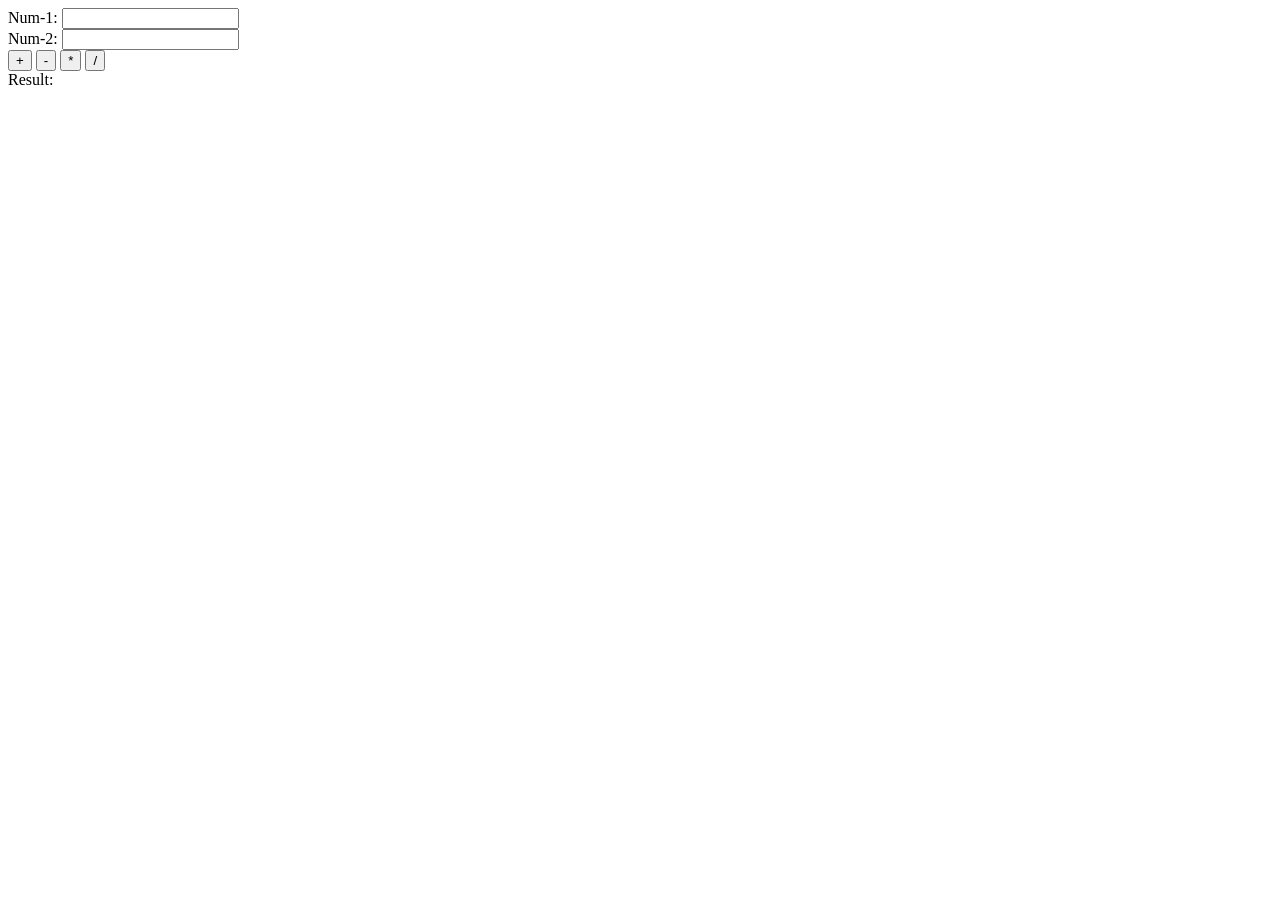
<file: Final/web07/index.html>
<!DOCTYPE html>
<html lang="en">
<head>
    <meta charset="UTF-8">
    <meta name="viewport" content="width=device-width, initial-scale=1.0">
    <title>Document</title>
</head>
<body>
    Num-1: <input type="text" id="txt1"><br>
    Num-2: <input type="text" id="txt2"><br>
    <button onclick="calculate('+')">+</button>
    <button onclick="calculate('-')">-</button>
    <button onclick="calculate('*')">*</button>
    <button onclick="calculate('/')">/</button><br>
    Result: <label id="lbl1"></label>

</body>
<script>
    function calculate(op){
        let x = Number(document.getElementById('txt1').value);
        let y = Number(document.getElementById('txt2').value);
        let result;
        if(op == '+'){
            result = x + y;
        }
        else if(op == '-'){
            result = x - y;
        }
        else if(op == '*'){
            result = x * y;
        }
        else if(op == '/'){
            result = x / y;
        }
        document.getElementById('lbl1').innerText = result;
    }
</script>
</html>
</file>
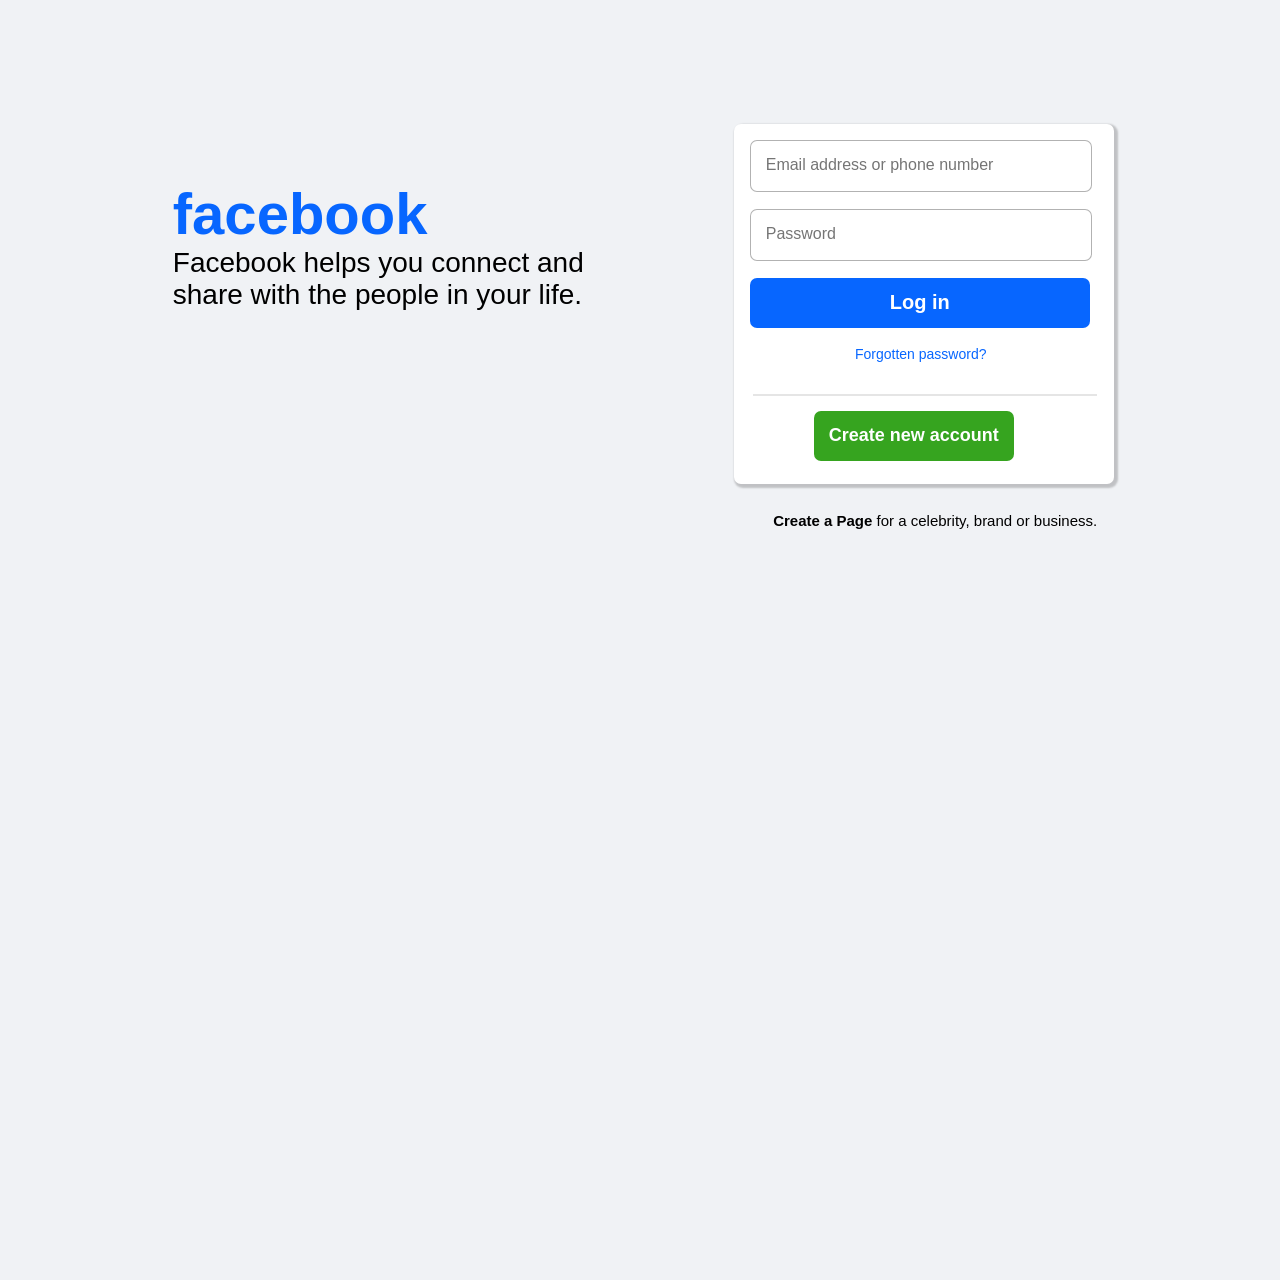
<file: MID Practice/Facebook/index.html>
<!DOCTYPE html>
<html lang="en">
<head>
    <meta charset="UTF-8">
    <meta name="viewport" content="width=device-width, initial-scale=1.0">
    <title>Document</title>
    <link rel="stylesheet" href="style.css">
</head>
<body>
    <div id="left_side">
<div id="text_left"><p style="color: #0766FF; font-size: 58px; font-weight: bold; font-family: Arial, Helvetica, sans-serif;">facebook</p>
<p style="font-size: 28px; font-family: Arial, Helvetica, sans-serif;">Facebook helps you connect and share with the people in your life.</p>
</div>
   
</div>
    <div id="right_side">
        <div id="div1">
            <table id="tbl1">
                    <tr><td><input class="txt12" type="text" placeholder="Email address or phone number"></td></tr>
                    <tr><td><input class="txt12" type="password" placeholder="Password"></td></tr>
                    <tr><td><button type="submit" id="btn1"> Log in</button></td></tr>
                    <tr><td align="center"><a href="" id="link_forgot">Forgotten password?</a></tr>
            </table>
            <hr style="width: 90%; margin-left: 5%; border: 1px solid rgba(0,0,0,0.1);">
            <button style="margin: 15px 0 0 80px;" type="submit" id="btn2"> Create new account</button>
        </div>
        <p id="bottom_text"><a href="" id="bottom_url">Create a Page</a> for a celebrity, brand or business.</p>
    </div>    
</body>
</html>
</file>
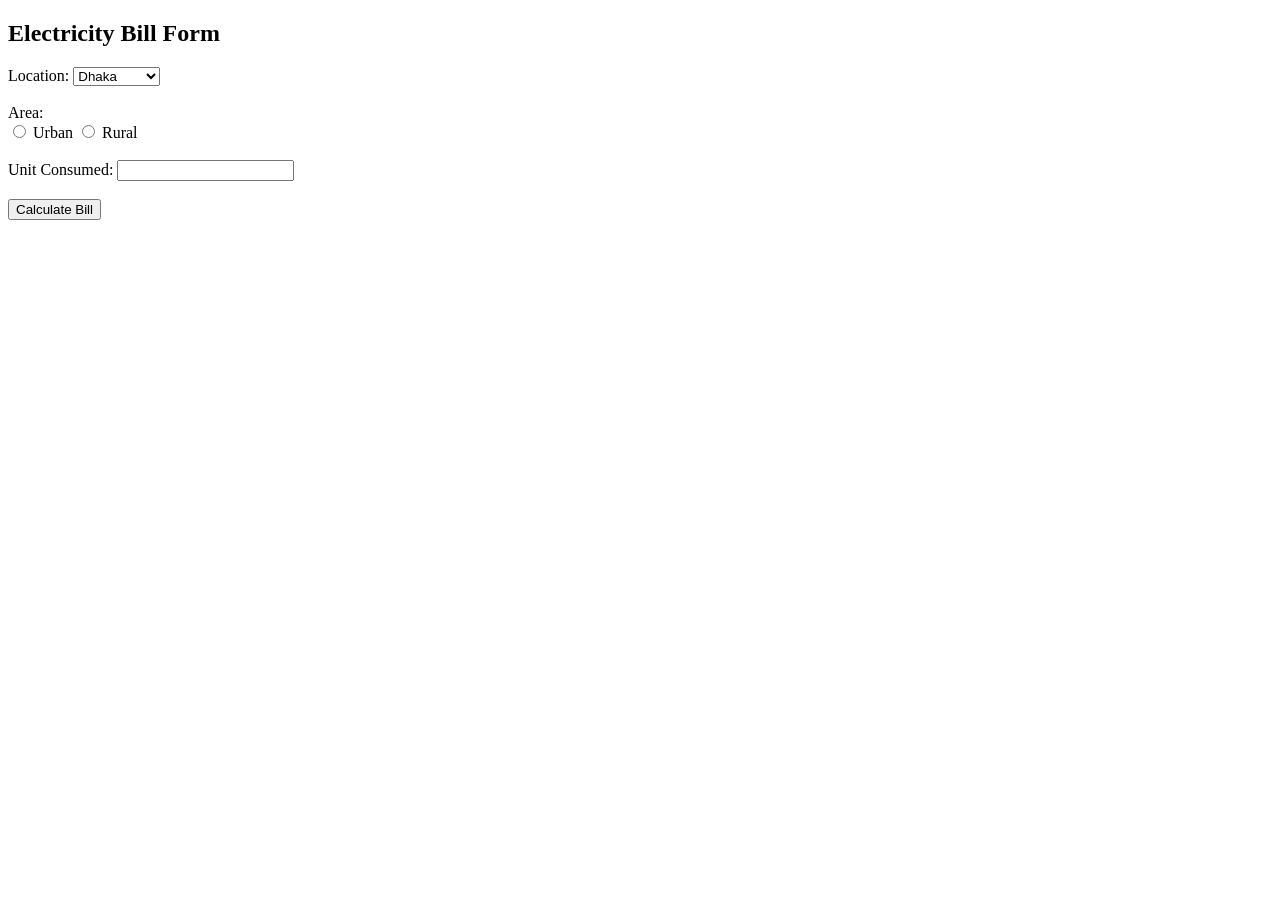
<file: Final Practics/spring_24/qn3/index.html>
<!DOCTYPE html>
<html>
<head>
    <title>Electricity Bill Calculator</title>
</head>
<body>

    <h2>Electricity Bill Form</h2>

    <form method="POST" action="bill.php">
        <label>Location:</label>
        <select name="location" required>
            <option value="Dhaka">Dhaka</option>
            <option value="Chittagong">Chittagong</option>
        </select><br><br>

        <label>Area:</label><br>
        <input type="radio" name="area" value="Urban" required> Urban
        <input type="radio" name="area" value="Rural"> Rural<br><br>

        <label>Unit Consumed:</label>
        <input type="number" name="unit" required><br><br>

        <input type="submit" value="Calculate Bill">
    </form>

</body>
</html>
</file>
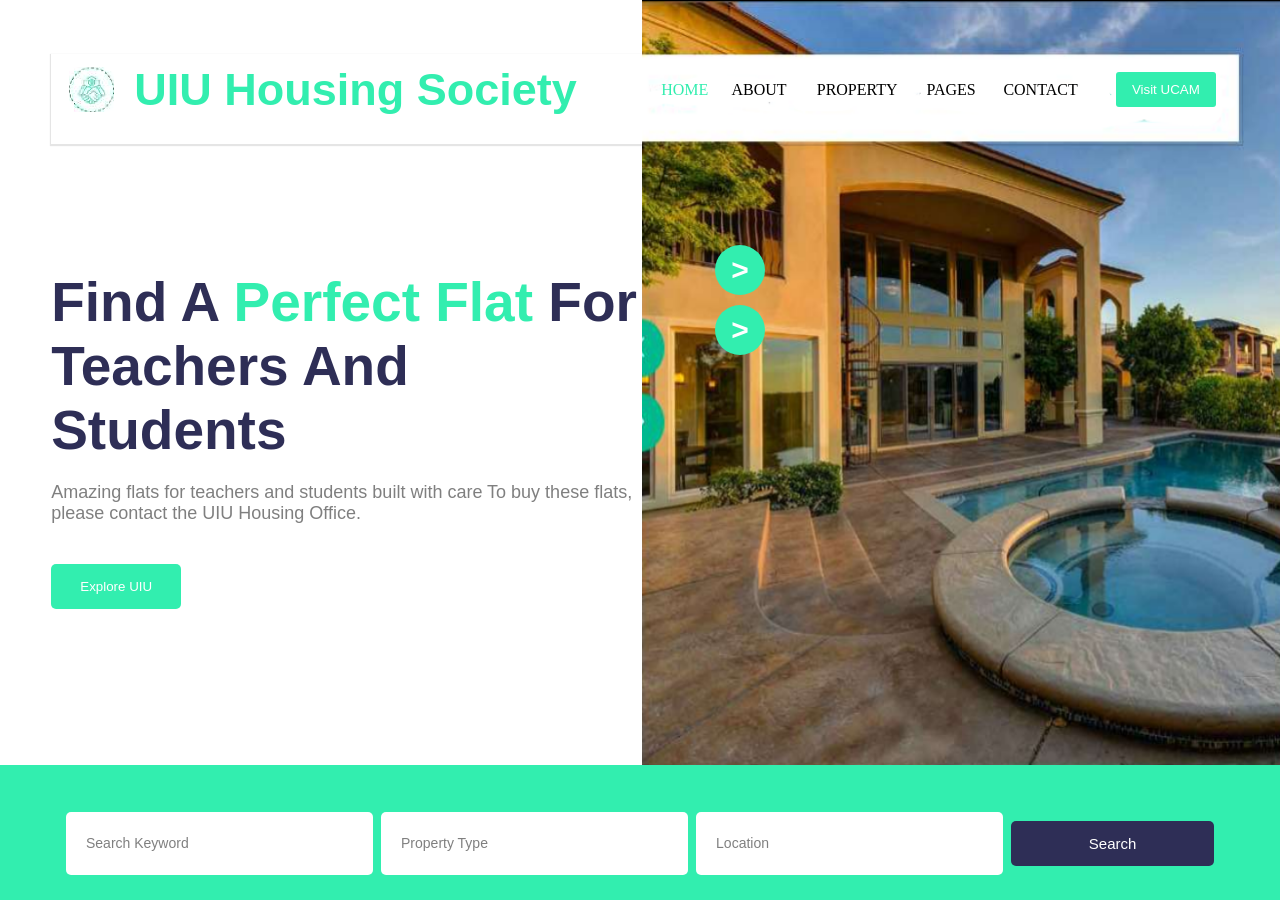
<file: MID Practice/for mid/prototype-1/index.html>
<!DOCTYPE html>
<html lang="en">

<head>
  <meta charset="UTF-8" />
  <meta name="viewport" content="width=device-width, initial-scale=1.0" />
  <title>UIU Housing Society</title>
  <link rel="stylesheet" href="style.css" />
</head>

<body>
  <div id="nav" style="border: 0; box-shadow: 0px 1px 1px 1px rgba(0, 0, 0, 0.1)">
    <div style="width: 50%; height: 10vh; float: left">
      <img src="logo.png" alt="" style="
            float: inline-start;
            width: 45px;
            height: 45px;
            margin-left: 18px;
            margin-top: 13px;
          " />
      <p style="
            padding-left: 20px;
            padding-top: 10px;
            float: inline-start;
            font-family: Arial, Helvetica, sans-serif;
            font-weight: bold;
            font-size: 45px;
            color: rgb(50, 238, 175);
          ">
        UIU Housing Society
      </p>
    </div>
    <div style="width: 50%; height: 10vh; float: right">
      <table style="
            width: 99%;
            margin-left: 0.5%;
            margin-right: 0.5%;
            margin-top: 16px;
            margin-bottom: 5px;
          ">
        <tr align="center">
          <td align="center">
            <a href="" style="text-decoration: none; color: rgb(50, 238, 175)">HOME</a>
          </td>
          <td align="center">
            <a href="" style="text-decoration: none; color: black">ABOUT</a>
          </td>
          <td align="center">
            <a href="" style="text-decoration: none; color: black">PROPERTY</a>
          </td>
          <td align="center">
            <a href="" style="text-decoration: none; color: black">PAGES</a>
          </td>
          <td align="center">
            <a href="" style="text-decoration: none; color: black">CONTACT</a>
          </td>
          <td align="center">
            <button id="visit">Visit UCAM</button>
          </td>
        </tr>
      </table>
    </div>
  </div>
  <div id="left">
    <div id="left_content">
      <p id="main_text">
        Find A <font color="#32eeaf">Perfect Flat</font> For Teachers And
        Students
      </p>
      <p id="sub_text">
        Amazing flats for teachers and students built with care To buy these
        flats,<br />please contact the UIU Housing Office.
      </p>
      <button id="explore">Explore UIU</button>
    </div>
  </div>
  <div id="right">
    <img src="right-image.png" alt="" style="width: 100%; height: 85vh" />
  </div>
  <div id="bottom">
    <table>
      <tr>
        <td class="bottom_td">
          <input type="text" class="input_field" placeholder="Search Keyword" />
        </td>
        <td class="bottom_td">
          <input type="text" class="input_field" placeholder="Property Type" />
        </td>
        <td class="bottom_td">
          <input type="text" class="input_field" placeholder="Location" />
        </td>
        <td class="bottom_td" style="padding-right: 0%; width: 17.5%">
          <input type="submit" id="search" value="Search" />
        </td>
      </tr>
    </table>
  </div>
  <button class="arrow" style="top: 245px; left: 715px">></button>
  <buttonr class="arrow" style="top: 305px; left: 715px">></buttonr>
</body>

</html>
</file>
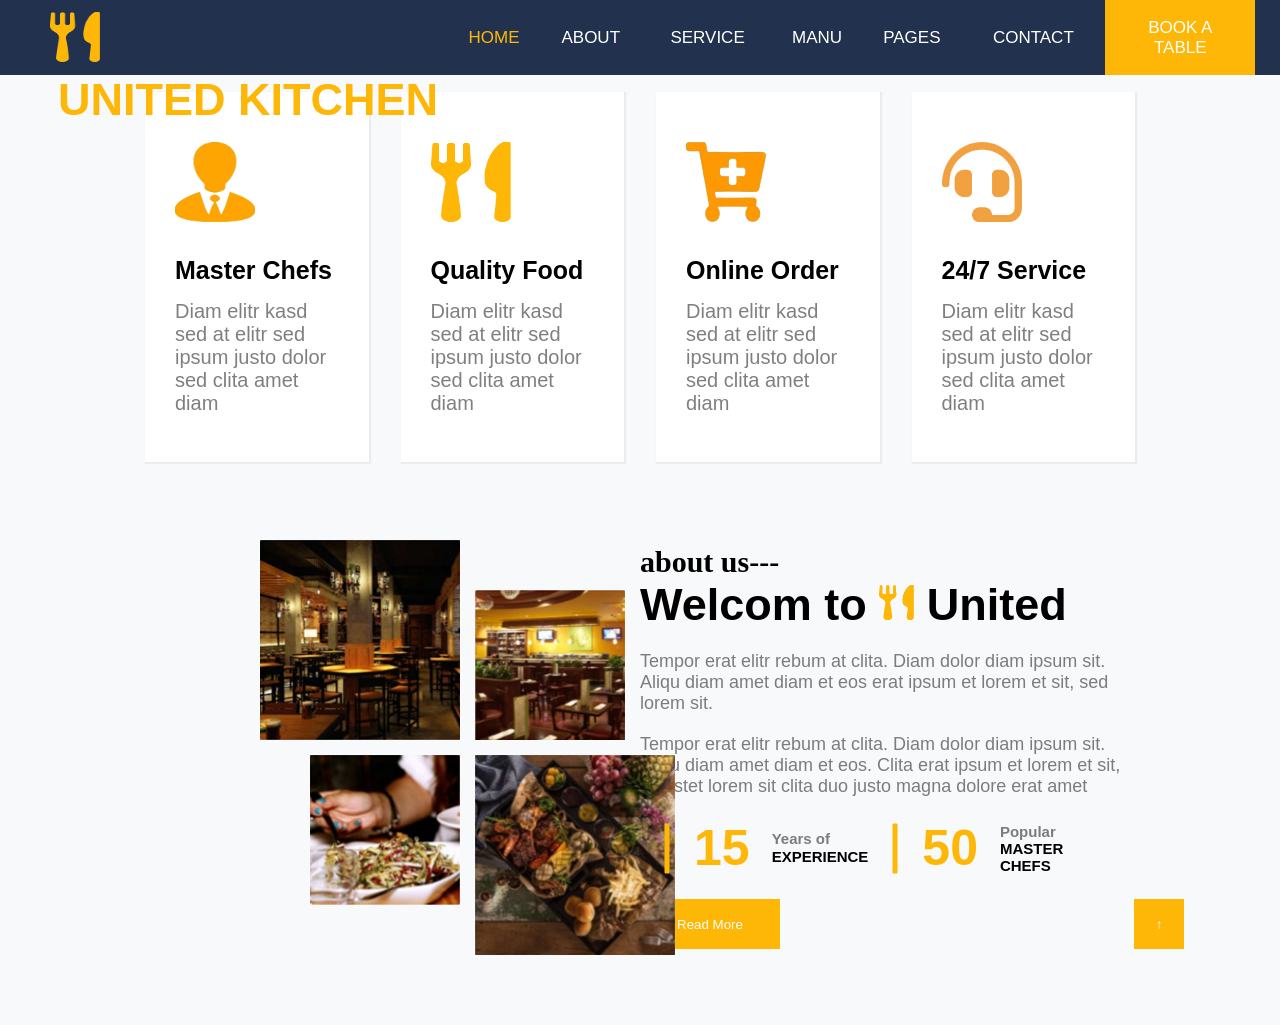
<file: MID Practice/for mid/prototype-2/index.html>
<!DOCTYPE html>
<html lang="en">

<head>
  <meta charset="UTF-8" />
  <meta name="viewport" content="width=device-width, initial-scale=1.0" />
  <title>United Kitchen</title>
  <link rel="stylesheet" href="style.css" />
</head>

<body style="background-color: #f8f9fa">
  <div id="navbar">
    <div id="leftnav">
      <img src="logo.png" alt="" id="logo" />
      <p id="title">UNITED KITCHEN</p>
    </div>
    <div id="rightnav">
      <table id="navtable">
        <tr id="navtr">
          <td align="center" class="navtd">
            <a class="navtext" href="" style="color: #feb707">HOME</a>
          </td>
          <td align="center" class="navtd">
            <a class="navtext" href="">ABOUT</a>
          </td>
          <td align="center" class="navtd">
            <a class="navtext" href="">SERVICE</a>
          </td>
          <td align="center" class="navtd">
            <a class="navtext" href="">MANU</a>
          </td>
          <td align="center" class="navtd">
            <a class="navtext" href="">PAGES</a>
          </td>
          <td align="center" class="navtd">
            <a class="navtext" href="">CONTACT</a>
          </td>
        </tr>
      </table>
      <button id="navbtn">BOOK A<br />TABLE</button>
    </div>
  </div>
  <div id="carddiv">
    <table id="cardtable">
      <tr id="cardtr">
        <td class="cardtd">
          <div class="card">
            <img src="chefs.png" alt="" class="cardimg" />
            <p class="cardtitle">Master Chefs</p>
            <p class="cardtext">
              Diam elitr kasd sed at elitr sed ipsum justo dolor sed clita
              amet diam
            </p>
          </div>
        </td>
        <td class="cardtd">
          <div class="card">
            <img src="logo.png" alt="" class="cardimg" />
            <p class="cardtitle">Quality Food</p>
            <p class="cardtext">
              Diam elitr kasd sed at elitr sed ipsum justo dolor sed clita
              amet diam
            </p>
          </div>
        </td>
        <td class="cardtd">
          <div class="card">
            <img src="order.png" alt="" class="cardimg" />
            <p class="cardtitle">Online Order</p>
            <p class="cardtext">
              Diam elitr kasd sed at elitr sed ipsum justo dolor sed clita
              amet diam
            </p>
          </div>
        </td>
        <td class="cardtd">
          <div class="card">
            <img src="service.png" alt="" class="cardimg" />
            <p class="cardtitle">24/7 Service</p>
            <p class="cardtext">
              Diam elitr kasd sed at elitr sed ipsum justo dolor sed clita
              amet diam
            </p>
          </div>
        </td>
      </tr>
    </table>
  </div>
  <div style="width: 100%; height: 550px">
    <div id="b-left">
      <img src="T-L.png" alt="" style="
            height: 200px;
            width: 200px;
            position: absolute;
            top: 540px;
            left: 260px;
          " />
      <img src="T-R.png" alt="" style="
            height: 150px;
            width: 150px;
            position: absolute;
            top: 590px;
            left: 475px;
          " />
      <img src="B-L.png" alt="" style="
            height: 150px;
            width: 150px;
            position: absolute;
            top: 755px;
            left: 310px;
          " />
      <img src="B-R.png" alt="" style="
            height: 200px;
            width: 200px;
            position: absolute;
            top: 755px;
            left: 475px;
          " />
    </div>
    <div id="b-right">
      <p style="
            font-family: 'Dancing Script', cursive;
            font-weight: bold;
            font-size: 30px;
          ">
        about us---
      </p>
      <p style="
            font-family: Arial, Helvetica, sans-serif;
            font-weight: bold;
            font-size: 45px;
          ">
        Welcom to
        <img src="logo.png" alt="" style="height: 35px; width: 35px" /> United
      </p>
      <p style="
            padding-top: 20px;

            font-family: Arial, Helvetica, sans-serif;
            font-size: 18px;
            color: rgba(0, 0, 0, 0.5);
          ">
        Tempor erat elitr rebum at clita. Diam dolor diam ipsum sit.<br />Aliqu
        diam amet diam et eos erat ipsum et lorem et sit, sed<br />
        lorem sit.
      </p>
      <p style="
            padding-top: 20px;

            font-family: Arial, Helvetica, sans-serif;
            font-size: 18px;
            color: rgba(0, 0, 0, 0.5);
          ">
        Tempor erat elitr rebum at clita. Diam dolor diam ipsum sit.<br />Aliqu
        diam amet diam et eos. Clita erat ipsum et lorem et sit,<br />sed stet
        lorem sit clita duo justo magna dolore erat amet
      </p>
      <table style="padding-top: 20px">
        <tr>
          <td>
            <hr />
          </td>
          <td style="padding-right: 20px">
            <p class="number">15</p>
          </td>
          <td>
            <pt class="text1">Years of<br />
              <font color="black">EXPERIENCE</font>
            </pt>
          </td>
          <td>
            <hr />
          </td>
          <td style="padding-right: 20px">
            <p class="number">50</p>
          </td>
          <td>
            <p class="text1">
              Popular<br />
              <font color="black">MASTER<br />CHEFS</font>
            </p>
          </td>
        </tr>
      </table>

      <button id="readmore">Read More</button>
      <button id="upperarrow">↑</button>
    </div>
  </div>
</body>

</html>
</file>
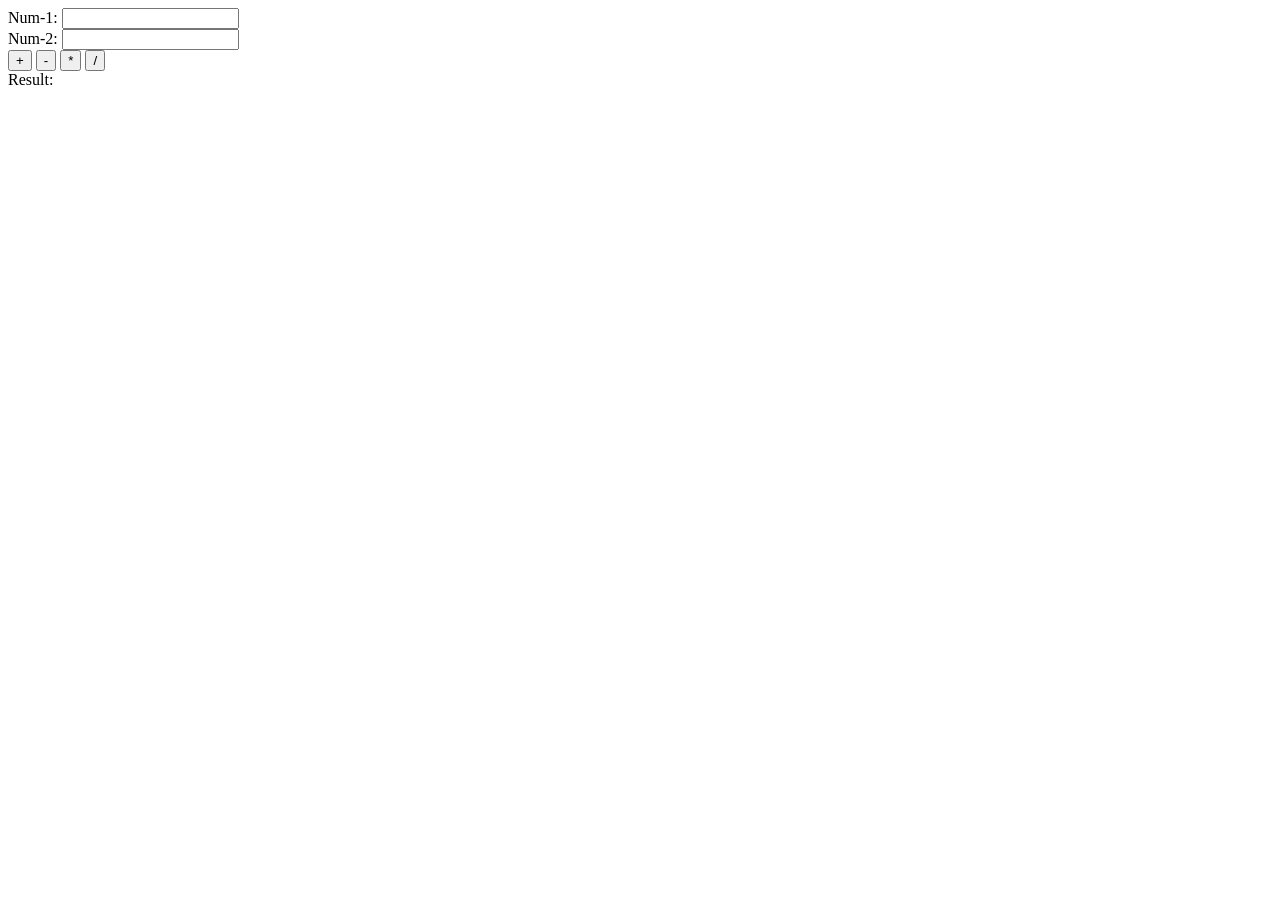
<file: Final Practics/Basic/1.html>
<!DOCTYPE html>
<html>

<head>
    <title>Sum of Two Numbers</title>
</head>

<body>

    Num-1: <input type="text" id="txt1"><br>
    Num-2: <input type="text" id="txt2"><br>
    <button onclick="calculate('+')">+</button>
    <button onclick="calculate('-')">-</button>
    <button onclick="calculate('*')">*</button>
    <button onclick="calculate('/')">/</button><br>
    Result: <label id="lbl1"></label>

    <script>
        function calculate(op) {
            let x = Number(document.getElementById("txt1").value);
            let y = Number(document.getElementById("txt2").value);
            let result;
            if (op == '+') {
                result = x + y;
            } else if (op == '-') {
                result = x - y;
            } else if (op == '*') {
                result = x * y;
            } else if (op == '/') {
                if (y === 0) {
                    alert("Cannot divide by zero");
                    return;
                }
                result = x / y;
            } else {
                alert("Invalid operation");
                return;
            }
            document.getElementById("lbl1").innerText = result;
        }
    </script>

</body>

</html>
</file>
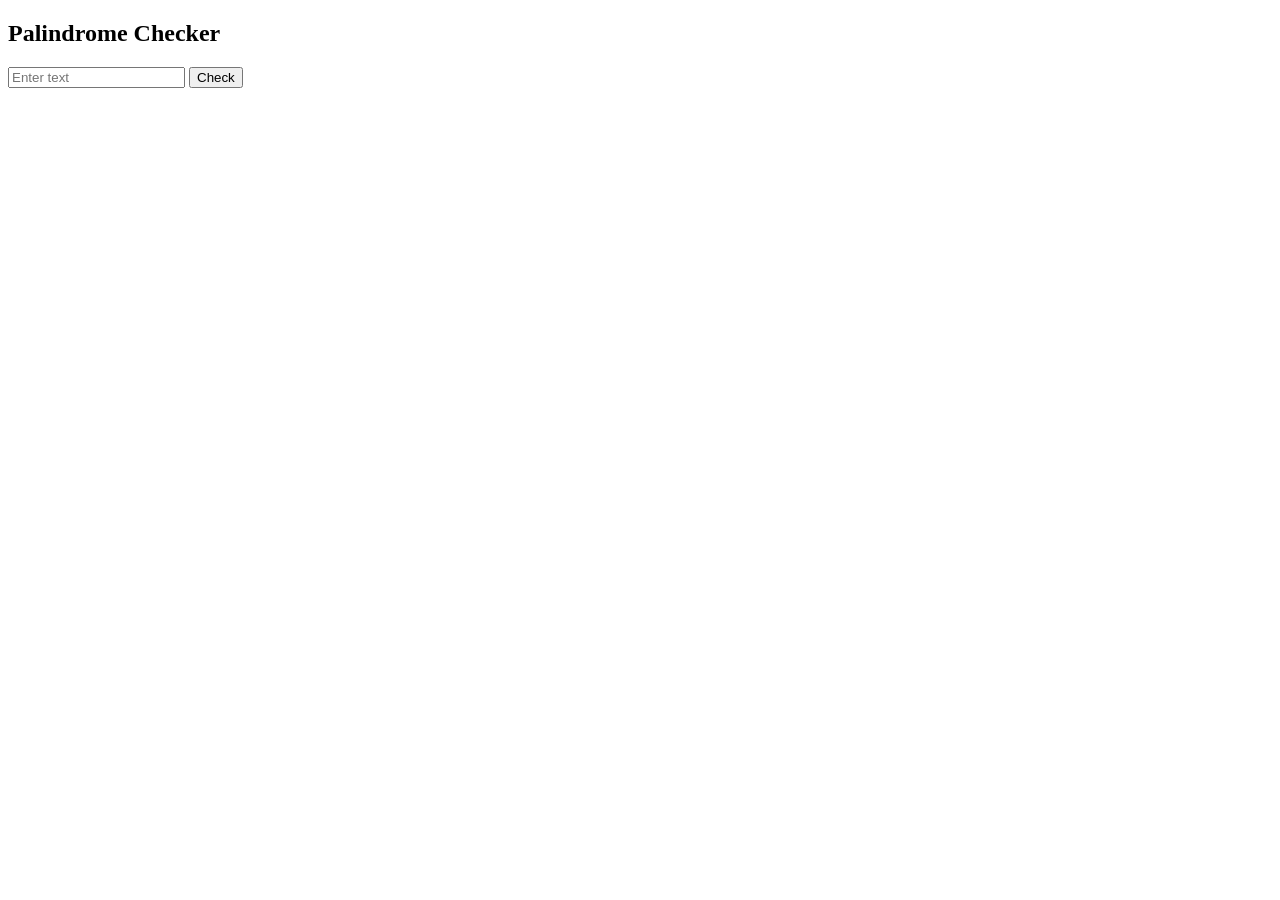
<file: Final Practics/Fall_23/qs1.html>
<!DOCTYPE html>
<html lang="en">

<head>
    <meta charset="UTF-8">
    <title>Palindrome Checker</title>
</head>

<body>

    <h2>Palindrome Checker</h2>
    <input type="text" id="txt1" placeholder="Enter text">
    <button onclick="checkPalindrome()">Check</button>
    <p id="result"></p>

    <script>
        function isPalindrome(str) {
            let j = str.length - 1;
            for (let i = 0; i < str.length / 2; i++) {
                if (str[i] !== str[j]) {
                    return false;
                }
                j--;
            }
            return true;
        }

        function checkPalindrome() {
            let input = document.getElementById("txt1").value;
            let text = input.toLowerCase(); // optional: make it case-insensitive
            if (input === "") {
                document.getElementById("result").innerText = "Please enter something!";
                return;
            }
            if (isPalindrome(text)) {
                document.getElementById("result").innerText = `Yes.It is a palindrome.`;
            } else {
                // document.getElementById("result").innerText = `"${input}" is not a palindrome.`;
                document.getElementById("result").innerText = `No.It is not a palindrome.`;
            }
        }
    </script>

</body>

</html>
</file>
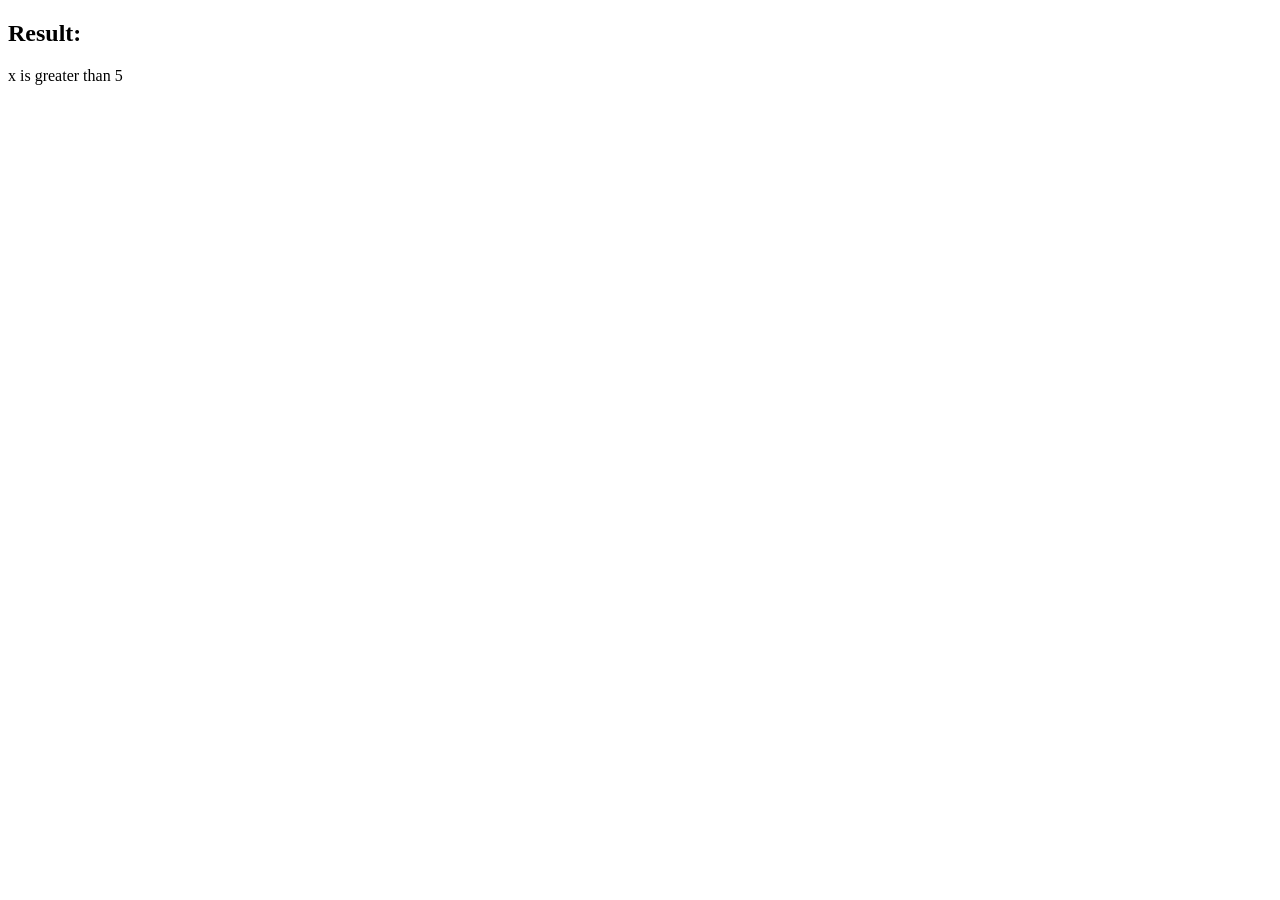
<file: Final Practics/Last Night Practics/basic_jsScript.html>
<!DOCTYPE html>
<html lang="en">

<head>
    <meta charset="UTF-8">
    <meta name="viewport" content="width=device-width, initial-scale=1.0">
    <title>If-Else Example</title>
</head>

<body>
    <h2>Result:</h2>
    <p id="output"></p> <!-- Placeholder for output -->

    <script>
        let x = 10;
        let message = "";

        if (x > 5) {
            message = "x is greater than 5";
        } else {
            message = "x is 5 or less";
        }

        document.getElementById("output").innerText = message;
    </script>
</body>

</html>
</file>
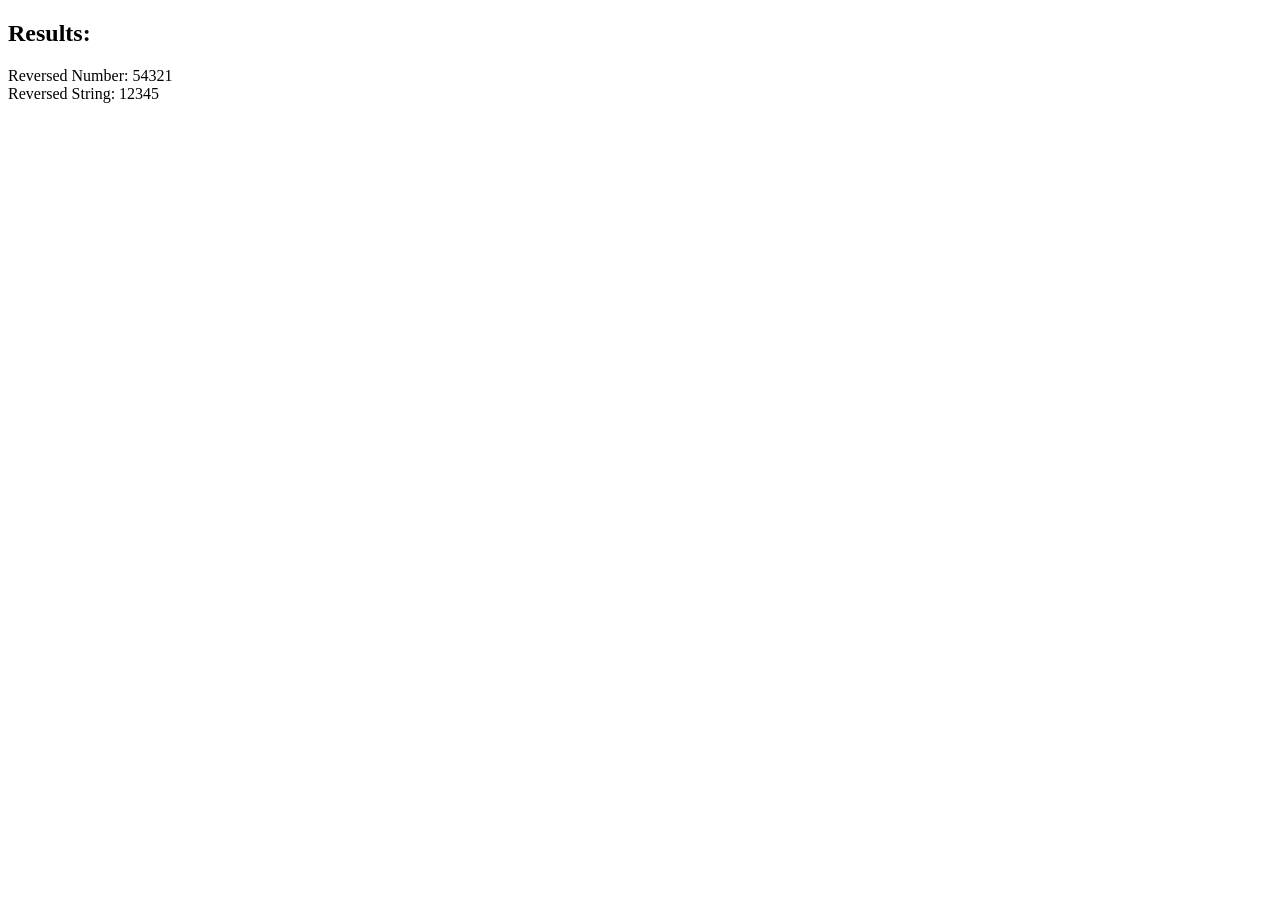
<file: Final Practics/Last Night Practics/numberRevarsal.html>
<!DOCTYPE html>
<html lang="en">

<head>
    <meta charset="UTF-8">
    <meta name="viewport" content="width=device-width, initial-scale=1.0">
    <title>If-Else and Reverse Example</title>
</head>

<body>
    <h2>Results:</h2>
    <p id="output"></p> <!-- Placeholder for output -->

    <script>
        // number reversal function
        function reverseNumber(num) {
            let reversed = 0;
            while (num > 0) {
                let digit = num % 10;
                reversed = reversed * 10 + digit;
                num = Math.floor(num / 10);
            }
            return reversed;
        }

        // string reversal function
        function reverseString(str) {
            let reversed = '';
            for (let i = str.length - 1; i >= 0; i--) {
                reversed += str[i];
            }
            return reversed;
        }

        // Example usage
        let number = 12345;
        let reversedNumber = reverseNumber(number);

        let str = "54321";
        let reversedString = reverseString(str);

        // Display on page
        document.getElementById("output").innerHTML =
            "Reversed Number: " + reversedNumber + "<br>" +
            "Reversed String: " + reversedString;
    </script>
</body>

</html>
</file>
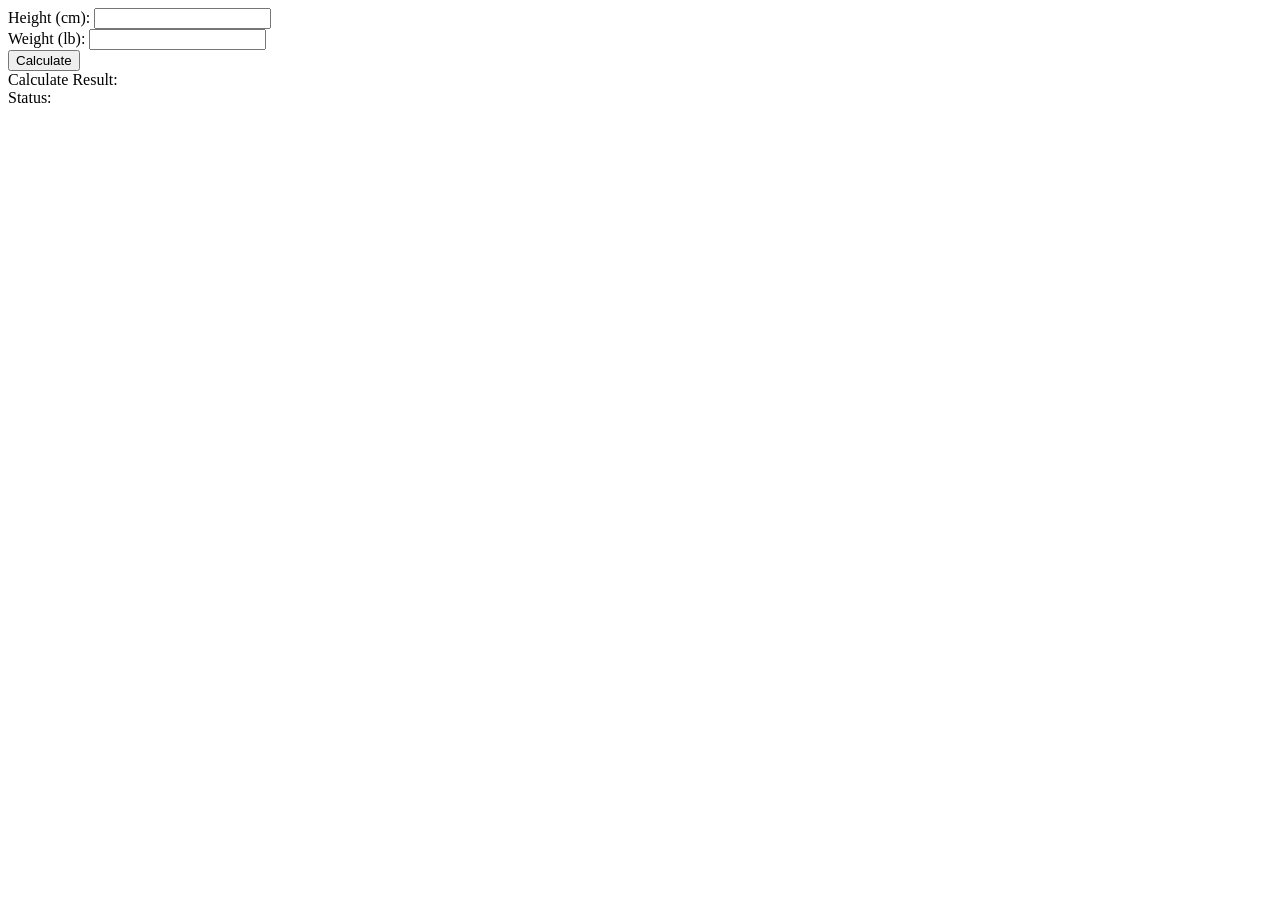
<file: Final Practics/spring_24/1.html>
<!DOCTYPE html>
<html lang="en">

<head>
    <meta charset="UTF-8">
    <meta name="viewport" content="width=device-width, initial-scale=1.0">
    <title>QS1</title>
</head>

<body>
    Height (cm): <input type="text" id="txt1"><br>
    Weight (lb): <input type="text" id="txt2"><br>
    <button onclick="calculate()">Calculate </button><br>
    Calculate Result: <label id="lbl1"></label>
    <br>
    Status: <label id="lbl2"></label>


    <script>
        function calculate() {
            let height = Number(document.getElementById("txt1").value);
            let weight = Number(document.getElementById("txt2").value);

            let CalResult = (weight / 2.20462) / ((height / 100) * (height / 100)); //0.453592

            document.getElementById("lbl1").innerText = CalResult.toFixed(3);
            let status = "";
            if (CalResult > 0 && CalResult < 20) {
                status = "Bad";
            } else if (CalResult >= 20 && CalResult < 30) {
                status = "not Bad";
            } else if (CalResult >= 30) {
                status = "good";
            }
            document.getElementById("lbl2").innerText = status;
        }

    </script>
</body>

</html>
</file>
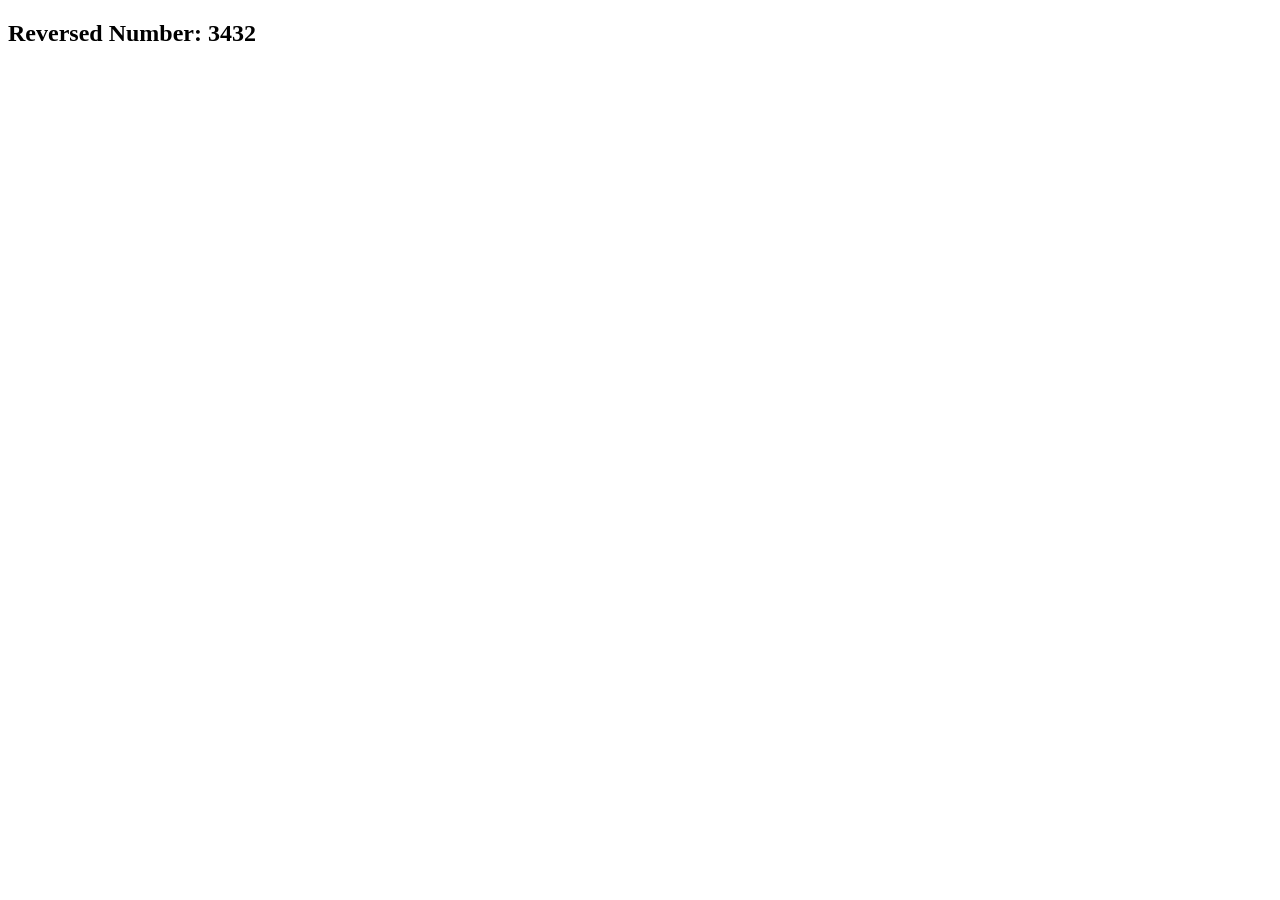
<file: Final/web08/reverse.html>
<!DOCTYPE html>
<html lang="en">
<head>
  <meta charset="UTF-8">
  <meta name="viewport" content="width=device-width, initial-scale=1.0">
  <title>Document</title>
</head>
<body>
  
</body>
  <h2>Reversed Number: <span id="output"></span></h2>

<script>
  let number = 2343; // You can change this to any number
let reversed = 0;

while (number !== 0) {
  let digit = number % 10;
  reversed = reversed * 10 + digit;
  number = Math.floor(number / 10);
}

// console.log("Reversed number:", reversed);

document.getElementById("output").textContent = reversed;
</script>
</html>
</file>
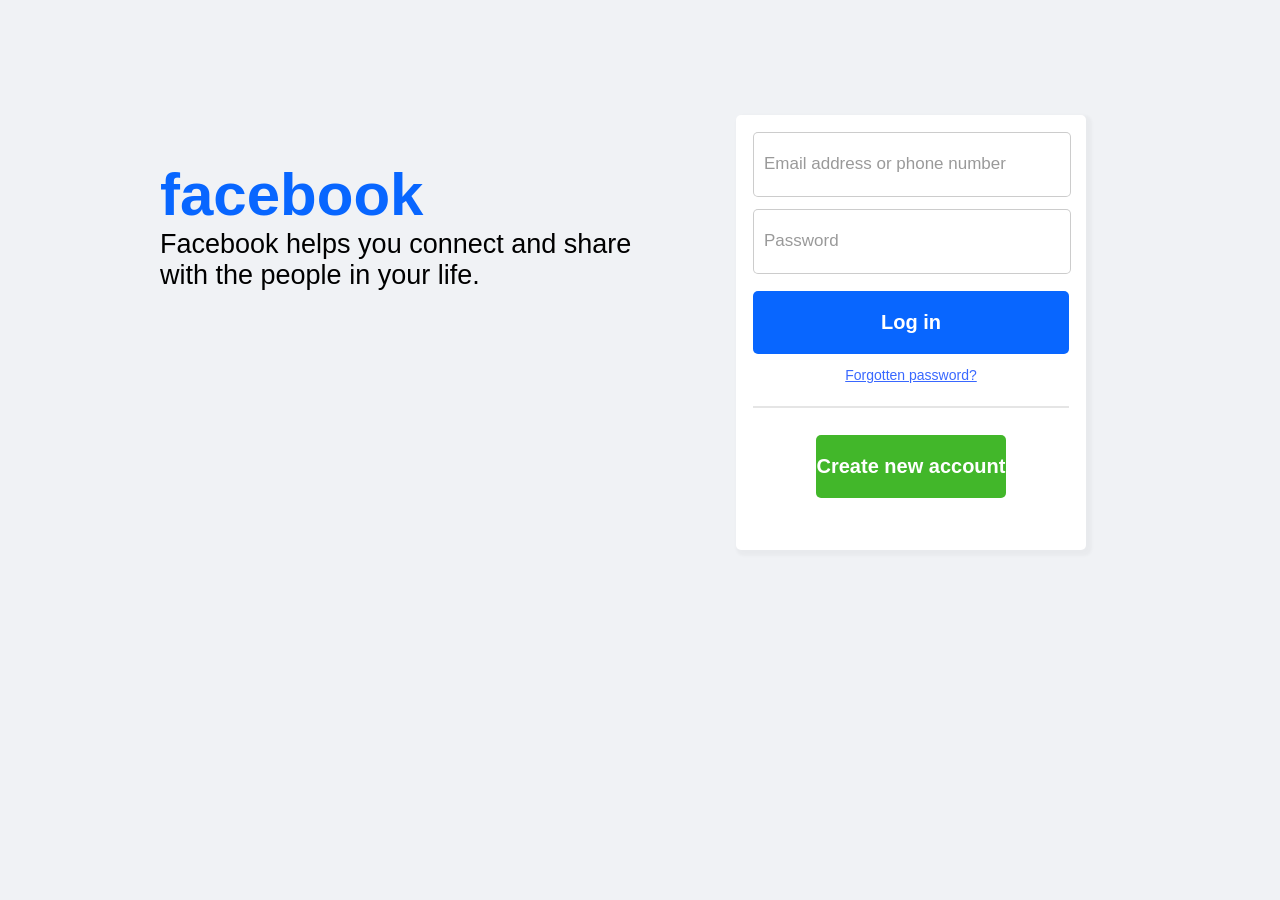
<file: MID Practice/for mid/facebook.html>
<!DOCTYPE html>
<html lang="en">
  <head>
    <meta charset="UTF-8" />
    <meta name="viewport" content="width=device-width, initial-scale=1.0" />
    <title>Facebook</title>
    <link rel="stylesheet" href="facebook.css" />
  </head>
  <body>
    <div id="div_left">
      <div id="all_text">
        <p id="main_text">facebook</p>
        <p id="sub_text">
          Facebook helps you connect and share with the people in your life.
        </p>
      </div>
    </div>
    <div id="div_right">
      <div id="form">
        <table>
          <tr>
            <td>
              <input
                type="text"
                name=""
                id=""
                placeholder="Email address or phone number"
                class="text_field"
              />
            </td>
          </tr>
          <tr>
            <td>
              <input
                type="text"
                name=""
                id=""
                placeholder="Password"
                class="text_field"
              />
            </td>
          </tr>
          <tr>
            <td>
              <input type="submit" value="Log in" id="login" />
            </td>
          </tr>
          <tr>
            <td align="center">
              <a href="" id="forgotten_password">Forgotten password?</a>
            </td>
          </tr>
          <tr>
            <td>
                <hr style="border: 1px solid rgba(0, 0, 0, 0.1); margin-top: 10px;">
            </td>
          </tr>
          <tr>
            <td align="center">
              <input type="submit" value="Create new account" id="new_account" />
            </td>
          </tr>
        </table>
      </div>
    </div>
  </body>
</html>
</file>
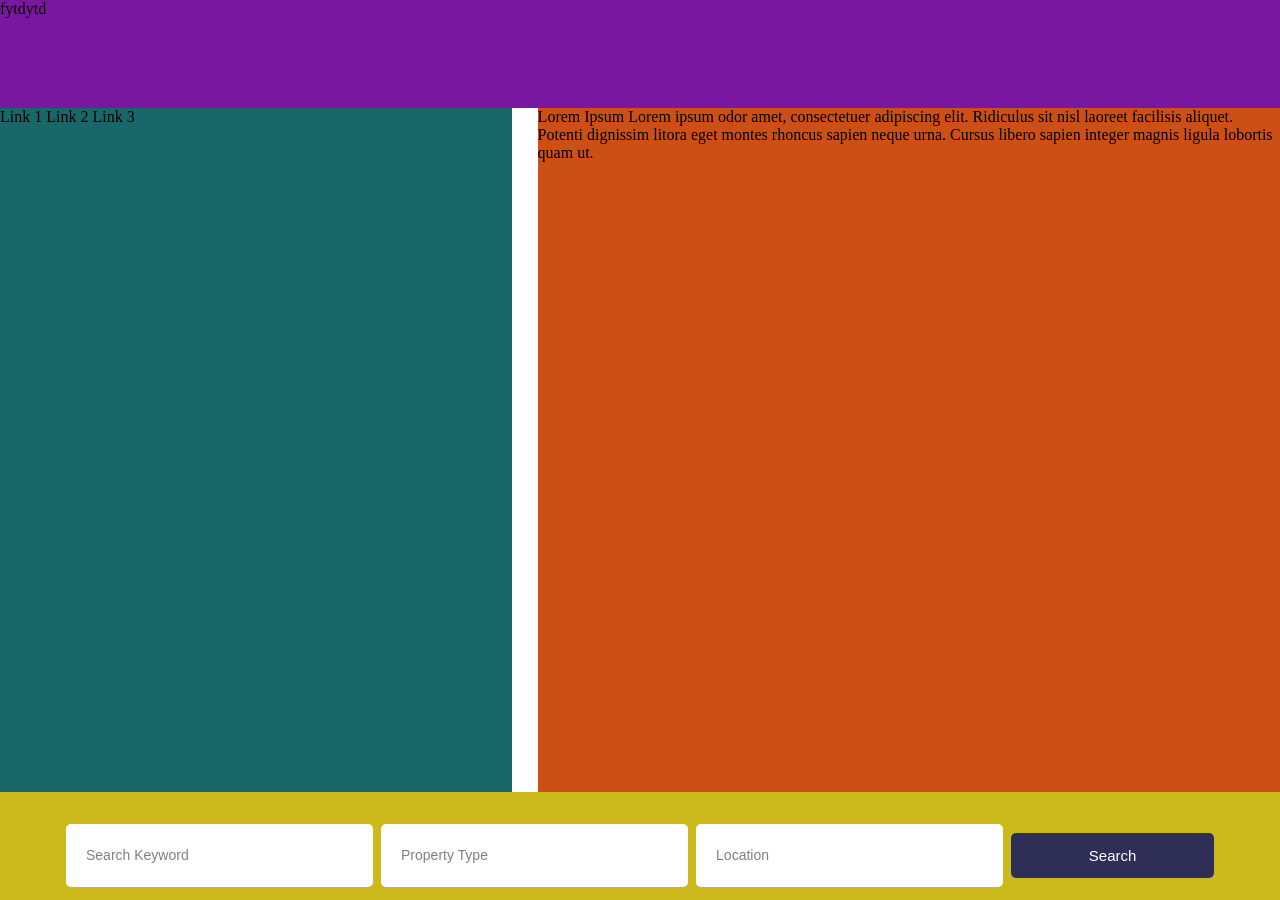
<file: MID Practice/for mid/grid.html>
<!DOCTYPE html>
<html lang="en">
  <head>
    <meta charset="UTF-8" />
    <meta name="viewport" content="width=device-width, initial-scale=1.0" />
    <title>grid</title>
    <link rel="stylesheet" href="grid.css" />
  </head>
  <body>
    <div id="div_top">fytdytd</div>
    <div id="div_left">Link 1 Link 2 Link 3</div>
    <div id="div_right">
      Lorem Ipsum Lorem ipsum odor amet, consectetuer adipiscing elit. Ridiculus
      sit nisl laoreet facilisis aliquet. Potenti dignissim litora eget montes
      rhoncus sapien neque urna. Cursus libero sapien integer magnis ligula
      lobortis quam ut.
    </div>
    <div id="div_down">
      <table>
        <tr>
          <td class="bottom_td">
            <input type="text" class="input_field" placeholder="Search Keyword" />
          </td>
          <td class="bottom_td">
            <input type="text" class="input_field" placeholder="Property Type" />
          </td>
          <td class="bottom_td">
            <input type="text" class="input_field" placeholder="Location" />
          </td>
          <td class="bottom_td" style="padding-right: 0%; width: 17.5%">
            <input type="submit" id="search" value="Search" />
          </td>
        </tr>
      </table>
    </div>
  </body>
</html>
</file>
<file: MID Practice/Facebook/style.css>
*{
    margin: 0;
    padding: 0;
}
body{
    background-color: #F0F2F5;
}
#left_side{
    width: 54vw;
    height: 100vw;
    float: left;
}
#right_side{
    width: 44vw;
    height: 100vw;
    float: right;
}
#text_left{
    padding: 26% 5% 0 25%;
}
#div1{
    width: 380px;
    height: 360px;
    background-color: white;
    border-radius: 7px;
    box-shadow: 2px 2px 2px 2px rgba(0,0,0,0.2);
    margin:22% 0 0 3%;
}
.txt12{
    width: 340px;
    height: 50px;
    border-radius: 7px;
    border: 1px solid rgba(0,0,0,0.3);
}
#btn1{
    width: 340px;
    height: 50px;
    border-radius: 7px;
    border: 0;
    color: white;
    background-color: #0766FF;
    font-weight: bold;
    font-family: Arial, Helvetica, sans-serif;
    font-size: 20px;
}
#btn2{
    width: 200px;
    height: 50px;
    border-radius: 7px;
    border: 0;
    color: white;
    background-color: #36A41F;
    font-weight: bold;
    font-family: Arial, Helvetica, sans-serif;
    font-size: 18px;
}
#tbl1{
    padding:14px
}
::placeholder{
    padding-left: 15px;
    font-size: 16px;
}
td{
    padding-bottom: 15px;
}
#link_forgot{
    text-decoration: none;
    font-family: Arial, Helvetica, sans-serif;
    color: #0766FF;
    font-size: 14px;
}
#bottom_text{
    margin: 5% 0 0 10%;
    font-family: Arial, Helvetica, sans-serif;
    font-size: 15px;
}
#bottom_url{
    text-decoration: none;
    color: black;
    font-weight: bold;
}
</file>
<file: MID Practice/for mid/prototype-1/style.css>
* {
  margin: 0%;
  padding: 0%;
}
#nav {
  width: 93%;
  height: 10vh;
  position: absolute;
  top: 6vh;
  left: 4%;
}
#visit {
  width: 100px;
  height: 35px;
  border: 0;
  border-radius: 3px;
  background-color: rgb(50, 238, 175);

  font-family: Arial, Helvetica, sans-serif;
  color: white;
}
#left {
  width: 50%;
  height: 85vh;
  float: left;
}
#left_content {
  margin-left: 8%;
  margin-top: 30vh;
}
#main_text {
  font-family: Arial, Helvetica, sans-serif;
  font-weight: bold;
  font-size: 55px;
  color: rgb(46, 46, 86);
}
#sub_text {
  font-family: Arial, Helvetica, sans-serif;
  font-size: 18px;
  color: rgba(0, 0, 0, 0.5);
  margin-top: 20px;
}
#explore {
  width: 130px;
  height: 45px;
  border: 0;
  border-radius: 5px;
  background-color: rgb(50, 238, 175);

  font-family: Arial, Helvetica, sans-serif;
  color: white;

  margin-top: 40px;
}
#right {
  width: 50%;
  height: 85vh;
  float: right;
}
#bottom {
  width: 100%;
  height: 15vh;
  background-color: rgb(50, 238, 175);
  float: inline-end;
}
table {
  width: 90%;
  margin-left: 5%;
  margin-right: 5%;
  margin-top: 5vh;
  margin-bottom: 3vh;
}
tr {
  width: 100%;
}
.bottom_td {
  width: 27%;
  padding-right: 0.5%;
}
.input_field {
  width: 100%;
  height: 7vh;
  border: 0;
  border-radius: 5px;
}
::placeholder {
  padding-left: 20px;
  font-family: Arial, Helvetica, sans-serif;
  font-size: 14px;
  color: rgba(0, 0, 0, 0.5);
}
#search {
  width: 100%;
  height: 45px;
  border: 0;
  border-radius: 5px;
  background-color: rgb(46, 46, 86);
  color: white;
  font-family: Arial, Helvetica, sans-serif;
  font-size: 15px;
}
.arrow {
  height: 50px;
  width: 50px;
  border: 0;
  border-radius: 30px;
  font-family: Arial, Helvetica, sans-serif;
  font-weight: bold;
  font-size: 30px;
  background-color: rgb(50, 238, 175);
  color: white;
  display: flex;
  justify-content: center;
  align-items: center;

  position: absolute;
}
</file>
<file: MID Practice/for mid/prototype-2/style.css>
* {
  margin: 0;
  padding: 0;
}

#navbar {
  width: 100%;
  height: 75px;
  background-color: #22324e;
}
#leftnav {
  width: 35%;
  height: 75px;
  float: left;
}
#logo {
  height: 50px;
  width: 50px;
  margin-left: 50px;
  margin-top: 12px;
  float: left;
}
#title {
  font-family: Arial, Helvetica, sans-serif;
  font-weight: bold;
  font-size: 45px;
  color: #feb707;

  float: right;
  margin-right: 10px;
  margin-top: 12px;
}

#rightnav {
  width: 65%;
  height: 75px;
  float: right;
}
#navtable {
  width: 79%;
  height: 75px;
  float: left;
}
#nabtr {
  width: 100%;
  height: 75px;
}
.navtext {
  text-decoration: none;
  font-family: Arial, Helvetica, sans-serif;
  font-size: 17px;
  color: white;
}
#navbtn {
  width: 150px;
  height: 75px;
  border: 0;
  background-color: #feb707;

  font-family: Arial, Helvetica, sans-serif;
  font-size: 17px;
  color: white;
}

#carddiv {
  width: 100%;
  height: 400px;
}
#cardtable {
  width: 80%;
  height: 400px;
  margin-left: 10%;
  margin-right: 10%;
}
#cardtr {
  width: 100%;
  height: 400px;
}
.cardtd {
  width: 25%;
  height: 370px;
  padding: 15px 15px 15px 15px;
}
.card {
  height: 320px;
  padding-left: 30px;
  padding-right: 30px;
  padding-top: 50px;
  background-color: white;
  box-shadow: 1px 1px 1px 1px rgba(0, 0, 0, 0.05);
}
.cardimg {
  height: 80px;
  width: 80px;
}
.cardtitle {
  padding-top: 30px;

  font-family: Arial, Helvetica, sans-serif;
  font-weight: bold;
  font-size: 25px;
}
.cardtext {
  padding-top: 15px;

  font-family: Arial, Helvetica, sans-serif;
  font-size: 20px;
  color: rgba(0, 0, 0, 0.5);
}
#b-left {
  height: 550px;
  width: 50%;
  float: left;
}
#b-right {
  height: 480px;
  width: 50%;
  float: right;
  padding-top: 70px;
}
hr {
  transform: rotate(90deg);
  height: 5px;
  width: 50px;
  background-color: #feb707;
  border: 0;
  border-radius: 1px;
}
.text1 {
  font-family: Arial, Helvetica, sans-serif;
  font-weight: bold;
  font-size: 15px;
  color: rgba(0, 0, 0, 0.5);
}
.number {
  font-family: Arial, Helvetica, sans-serif;
  font-weight: bold;
  font-size: 50px;
  color: #feb707;
}
#readmore {
  margin-top: 20px;

  height: 50px;
  width: 140px;
  border: 0;
  background-color: #feb707;

  font-family: Arial, Helvetica, sans-serif;
  font-size: 25;
  color: white;
}
#upperarrow {
  margin-top: 20px;
  margin-left: 350px;

  height: 50px;
  width: 50px;
  border: 0;
  background-color: #feb707;

  font-family: Arial, Helvetica, sans-serif;
  font-size: 25;
  color: white;
}
</file>
<file: MID Practice/for mid/facebook.css>
* {
    margin: 0%;
    padding: 0%;
  }
  body {
    background-color: #f0f2f5;
  }
  
  #div_left {
    width: 50%;
    height: 100vh;
    /* background-color: aqua; */
    float: left;
  }
  #div_right {
    width: 50%;
    height: 100vh;
    /* background-color: blueviolet; */
    float: right;
  }
  
  #all_text {
    margin: 25% 0 0 25%;
  }
  #main_text {
    font-family: "Segoe UI", sans-serif;
    font-weight: bold;
    font-size: 60px;
    color: #0866ff;
  }
  #sub_text {
    font-family: Arial, Helvetica, sans-serif;
    font-size: 27px;
  }
  
  #form {
    width: 50%;
    height: 45vh;
    background-color: white;
    margin: 18% 0 0 15%;
    padding: 15px;
  
    border-radius: 5px;
    box-shadow: 3px 3px 3px 3px rgba(0, 0, 0, 0.03);
  }
  .text_field {
    width: 100%;
    height: 7vh;
    border-radius: 5px;
    border: 1px solid rgba(0, 0, 0, 0.2);
  }
  ::placeholder {
    font-size: 17px;
    padding-left: 10px;
    color: rgba(0, 0, 0, 0.4);
  }
  
  #login {
    width: 100%;
    height: 7vh;
    border-radius: 5px;
    border: 0;
    background-color: #0866ff;
    color: white;
    font-family: Arial, Helvetica, sans-serif;
    font-size: 20px;
    font-weight: bold;
  
    margin-top: 5px;
  }
  #forgotten_password {
    font-family: Arial, Helvetica, sans-serif;
    font-size: 14px;
    color: rgba(08, 66, 255, 0.8);
    margin-top: 5px;
  }
  table,
  tr,
  td {
    width: 100%;
  }
  td {
    padding-bottom: 10px;
  }
  #new_account {
    width: 60%;
    height: 7vh;
    border-radius: 5px;
    border: 0;
    background-color: #42B72A;
    color: white;
    font-family: Arial, Helvetica, sans-serif;
    font-size: 20px;
    font-weight: bold;
    margin-top: 15px;
  }
</file>
<file: MID Practice/for mid/grid.css>
* {
    margin: 0;
    padding: 0;

}

#div_top {
    width: 100vw;
    height: 12vh;
    background-color: #7a17a1;
}
#div_left {
    float: left;
    width: 40vw;
    height: 87vh;
    background-color: #1a6769;
}
#div_right {
    float: right;
    width: 58vw;
    height: 87vh;
    background-color: #cc4f15;
    
}
#div_down {
    position: fixed;
    bottom: 0;
    left: 0;
    width: 100vw;
    height: 12vh;
    background-color: #ccba1c;
    display: flex;
    align-items: center;
    justify-content: center;
    font-weight: bold;
}
#bottom {
    width: 100%;
    height: 15vh;
    background-color: rgb(50, 238, 175);
    float: inline-end;
  }
  table {
    width: 90%;
    margin-left: 5%;
    margin-right: 5%;
    margin-top: 5vh;
    margin-bottom: 3vh;
  }
  tr {
    width: 100%;
  }
  .bottom_td {
    width: 27%;
    padding-right: 0.5%;
  }
  .input_field {
    width: 100%;
    height: 7vh;
    border: 0;
    border-radius: 5px;
  }
  ::placeholder {
    padding-left: 20px;
    font-family: Arial, Helvetica, sans-serif;
    font-size: 14px;
    color: rgba(0, 0, 0, 0.5);
  }
  #search {
    width: 100%;
    height: 45px;
    border: 0;
    border-radius: 5px;
    background-color: rgb(46, 46, 86);
    color: white;
    font-family: Arial, Helvetica, sans-serif;
    font-size: 15px;
  }
</file>
